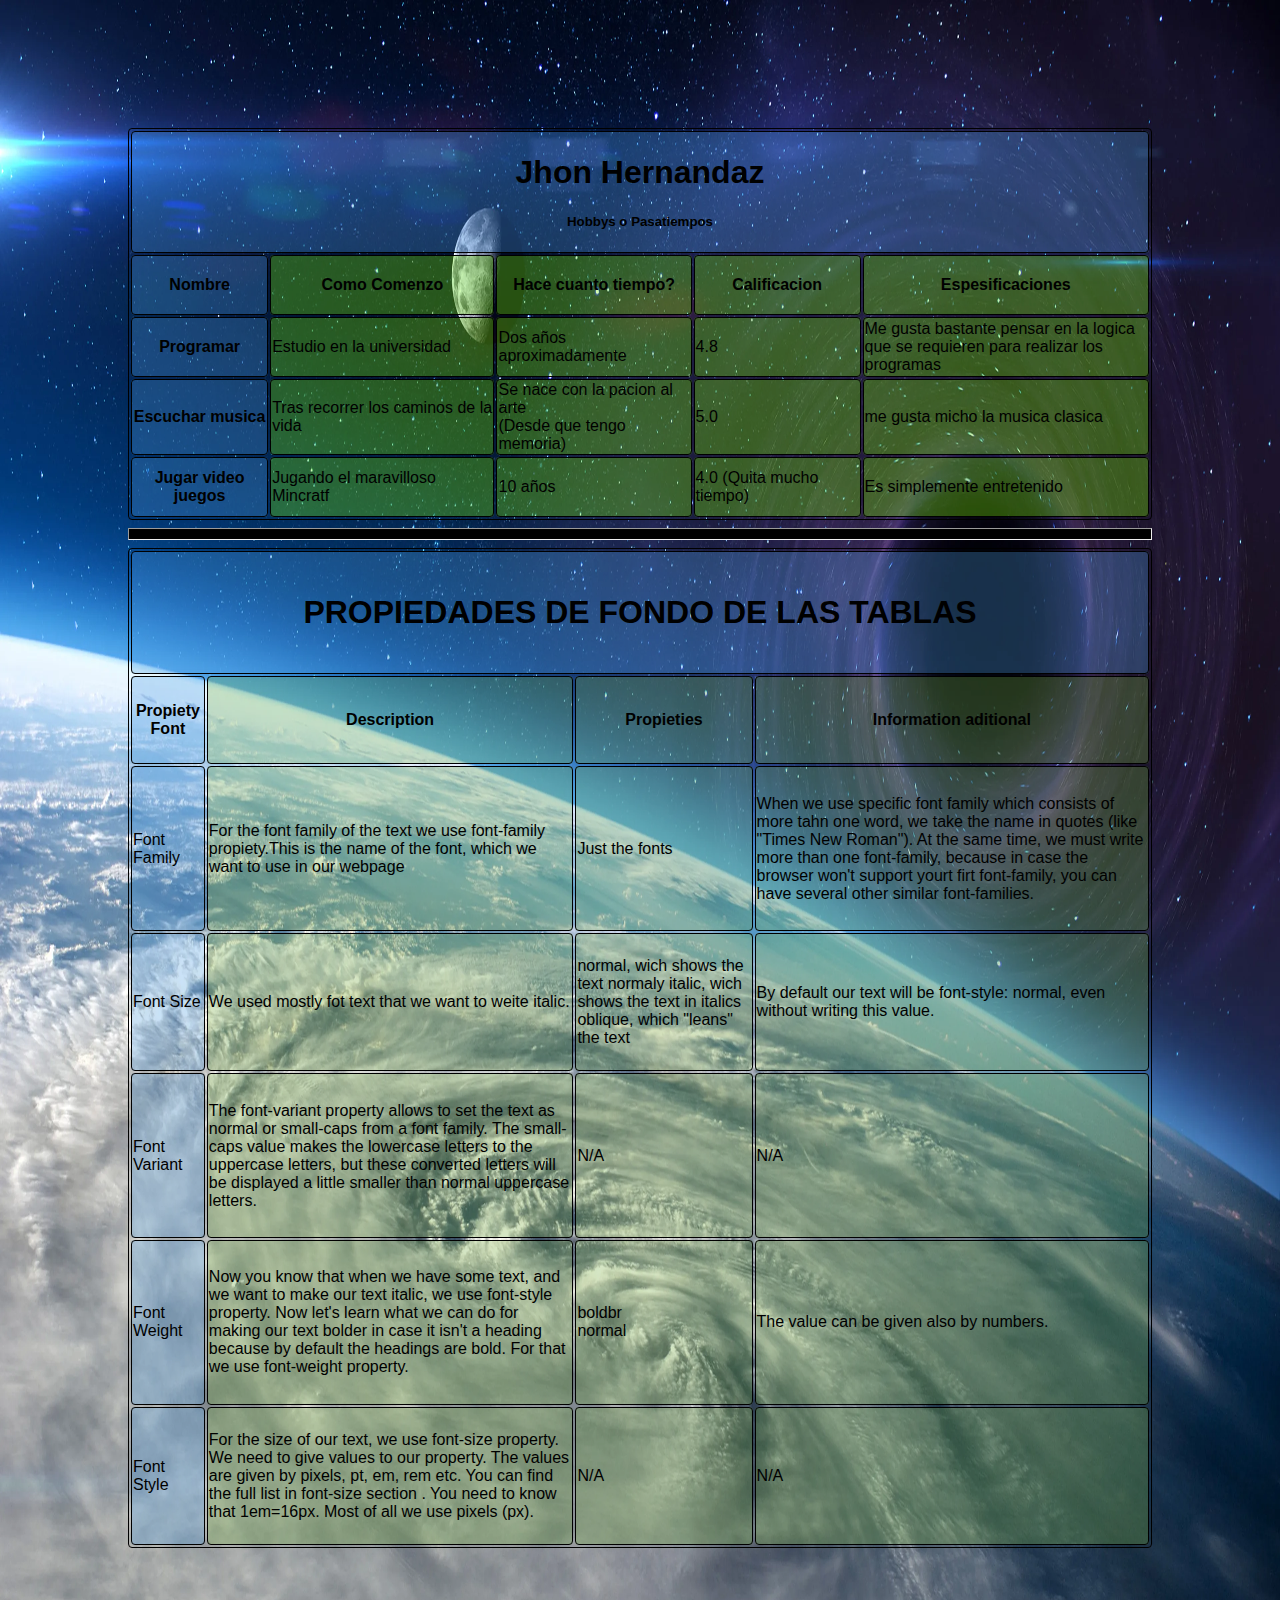
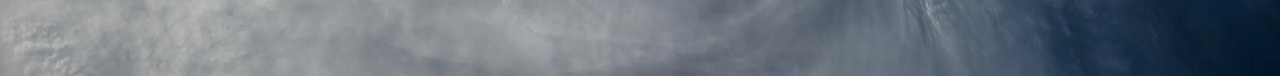
<file: index.html>
<!DOCTYPE html>
<html lang="en">
<head>
    <meta charset="UTF-8">
    <meta http-equiv="X-UA-Compatible" content="IE=edge">
    <meta name="viewport" content="width=device-width, initial-scale=1.0">
    <link rel="stylesheet" href="stylestabla.css">
    <title>Document</title>
    <!-- FONTS  -->
</head>
<body><!-- 
    col: Especifica que la celda es un encabezado para una columna
    row: Especifica que la celda es un encabezado para una fila
    colgroup: Especifica que la celda es un encabezado para un grupo de columnas
    rowgroup: de filas Especifica que la celda es un encabezado para un grupo de filas -->
    <Table>
        <colgroup span="1" style="background: rgba(78, 160, 228, 0.3);">
        <colgroup span="4" style="background: rgba(128, 255, 0, 0.3);">

           <tr class="lo">
            <th colspan="5">
                <h1>Jhon Hernandaz</h1>
                <h5>Hobbys o Pasatiempos</h5>
            </th>
           </tr> 
           <tr>
                <th>Nombre</th>
                <th>Como Comenzo</th>
                <th>Hace cuanto tiempo?</th>
                <th>Calificacion </th>
                <th>Espesificaciones</th>
           </tr>
           <tr>
                <th>Programar</th>
                <td>Estudio en la universidad</td>
                <td>Dos años aproximadamente</td>
                <td>4.8</td>
                <td>Me gusta bastante pensar en la logica <br>
                que se requieren para realizar los programas     </td>
           </tr>
           <tr>
                <th>Escuchar musica</th>
                <td>Tras recorrer los caminos de la vida</td>
                <td>Se nace con la pacion al arte <br> (Desde que tengo memoria)</td>
                <td>5.0</td>
                <td>me gusta micho la musica clasica</td>
           </tr>    
           <tr>
                <th>Jugar video juegos</th>
                <td>Jugando el maravilloso Mincratf</td>
                <td>10 años</td>
                <td>4.0 (Quita mucho tiempo) </td>
                <td>Es simplemente entretenido</td>
           </tr>
    </Table>
    
    <hr>
    
    <table class="table2">
          <colgroup span="1" style="background: rgba(78, 160, 228, 0.3);">
          <colgroup span="4" style="background: rgba(115, 173, 67, 0.3);">
               
          <tr >
               <th colspan="5"><h1>PROPIEDADES DE FONDO DE LAS TABLAS</h1></th>
          </tr>
          <tr>
               <th>Propiety Font</th>
               <th>Description</th>
               <th>Propieties</th>
               <th>Information aditional</th>
          </tr>
          <tr>
               <td>Font Family</td>
               <td>For the font family of the text we use font-family propiety.This is the name of the font, which we want to use in our webpage</td>
               <td>Just the fonts</td>
               <td>When we use specific font family which consists of more tahn one word, we take the name in quotes (like "Times New Roman"). At the same time, we must write more than one font-family, because in case the browser won't support yourt firt font-family, you can have several other similar font-families. </td>
          </tr>
          <tr>
               <td>Font Size</td>
               <td>We used mostly fot text that we want to weite italic.</td>
               <td>    normal, wich shows the text normaly

                    italic, wich shows the text in italics
                
                    oblique, which "leans" the text</td>
               <td>By default our text will be font-style: normal, even without writing this value.</td>
          </tr>
          <tr>
               <td>Font Variant</td>
               <td>The font-variant property allows to set the text as normal or small-caps from a font family. The small-caps value makes the lowercase letters to the uppercase letters, but these converted letters will be displayed a little smaller than normal uppercase letters.</td>
               <td>N/A</td>
               <td>N/A</td>
          </tr>
          <tr>
               <td>Font Weight</td>
               <td>Now you know that when we have some text, and we want to make our text italic, we use font-style property. Now let's learn what we can do for making our text bolder in case it isn't a heading because by default the headings are bold. For that we use font-weight property. </td>
               <td> boldbr <br>
                    normal</td>
               <td>The value can be given also by numbers.</td>
          </tr>
          <tr>
               <td>Font Style</td>
               <td>For the size of our text, we use font-size property. We need to give values to our property. The values are given by pixels, pt, em, rem etc. You can find the full list in font-size section . You need to know that 1em=16px. Most of all we use pixels (px).</td>
               <td>N/A</td>
               <td>N/A</td>
          </tr>
    </table>

</body>
</html>
</file>
<file: stylestabla.css>
body{
    margin: 0%;
    padding:  10%;
    font-family: 'Orbitron', sans-serif;
    background-image: url(img/agujero-negro-tierra-luna-2540119.webp);
    background-size: 100% 100%;
}


table,tr,th,td {
    border: 1px solid black ;
    align-items: center;
    border-radius: 4px;
}
table{
    width: 100%;

}
tr{
    height: 60px;
}
.table2{
    height: 1000px;
}
hr{
    background-color: black;
    color: blue;
    height: 10px;

}
/* 
th {
    background-color: aqua; 
}
td{
    background-color: bisque;
}
.th{
    
} */
</file>
